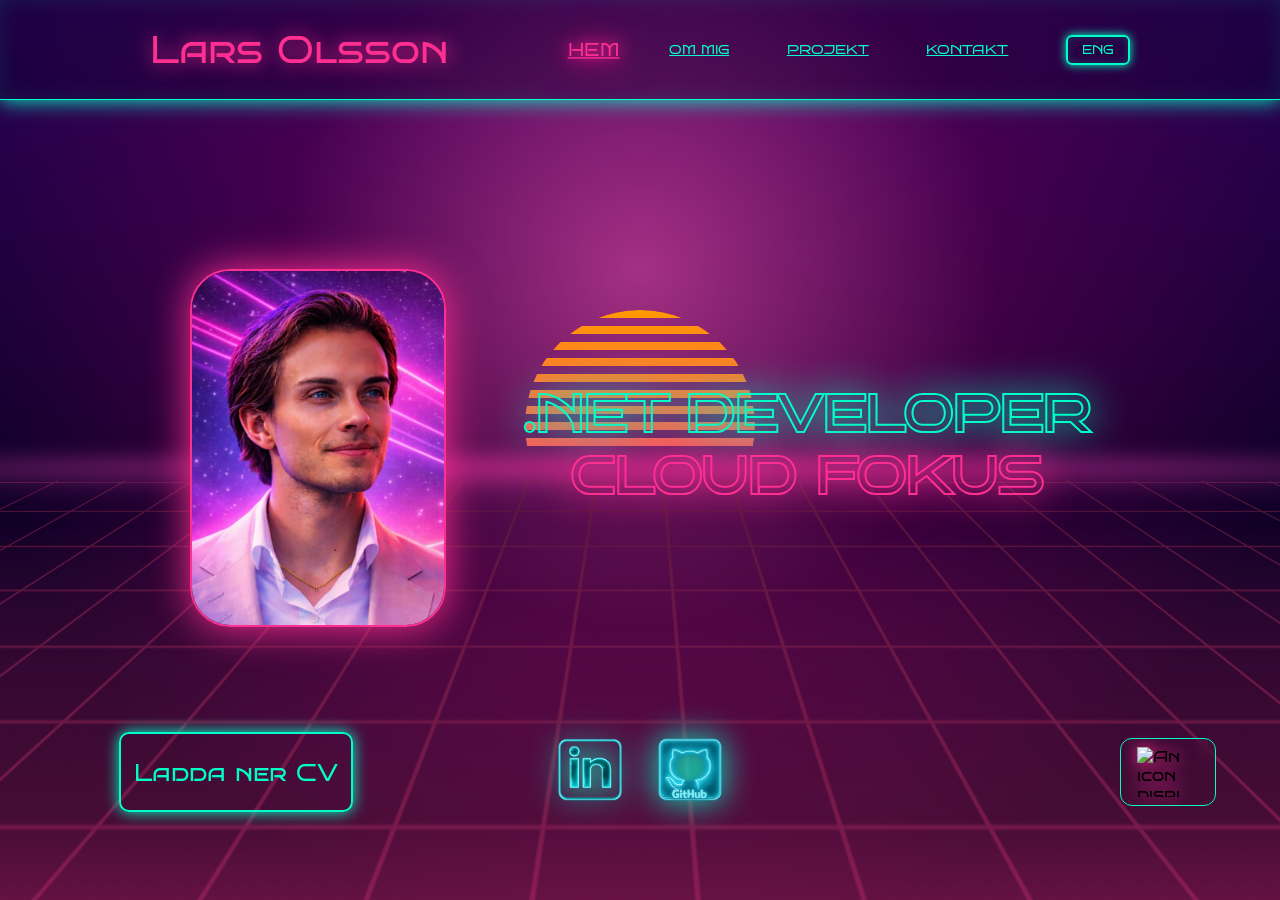
<file: index.html>
<!DOCTYPE html>
<html lang="sv">
<head>
    <meta charset="UTF-8" />
    <meta name="viewport" content="width=device-width, initial-scale=1.0">
    <meta property="og:title" content="Webportfolio - Lars Olsson" />
    <meta property="og:description" content="Utforska mina projekt byggda med HTML, CSS och JavaScript" />
    <meta property="og:image" content="https://larso-bit.github.io/WebbPortfolio/Images/WebPortfolio.png" />
    <meta property="og:url" content="https://larso-bit.github.io/WebbPortfolio/" />
    <title>Webportfolio</title>
    <link rel="stylesheet" href="css/main.css" />
    <link rel="stylesheet" href="css/topbar.css">
</head>
<body>
    <div id="bg"></div>
    <div id="navbar-container"></div>
    <section id="mid-section">
        <aside id="left-aside">
          
        </aside>
        <section id="hero-wrapper">
            <div id="hero">
                <div id="portrait">
                    <img src="Images/portrait.jpg" id="img-self-portrait" alt="Self portatrit of author in synthwave theme">
                </div>

                <div id="education">
                    <p id="education1">.NET DEVELOPER</p>
                    <p class="eng" id="education2">CLOUD FOCUS</p>
                    <p class="sv" id="education2">CLOUD FOKUS</p>
                </div>
            </div>
        </section>
        <aside id="right-aside">

        </aside>
    </section>
   
    <div class="scene">
        <div class="sky">
            <div class="sun">
            <div class="sun-lines"></div>
        </div>
        </div>
        <div class="ground"></div>
    </div>
    <footer>
        <div id="footer-left">
            <a href="CV Lars Olsson.pdf" download=><button class="footer-buttons">
                <span class="sv">Ladda ner CV</span>
                <span class="eng">Download CV</span>
            </button></a>
        </div>
        <div id="footer-center">
             <div class="social-media-footer">
                <a href="https://www.linkedin.com/in/lars-olsson-4335a817a/" target="_blank" aria-label="linkdn">
                    <img src="Images/linkdn.png" class="social-media-img" alt="bildlänk till linkdn">
                </a>
                <a href="https://github.com/LarsO-bit" target="_blank" aria-label="GitHub">
                    <img src="Images/github.png" class="social-media-img" alt="bildlänk till GitHub">
                </a>
            </div>
        </div>
        <div id="footer-right">
            <div class="weather-widget">
                <img id="weather-icon" alt="An icon displaying the current weather in Gothenburg">
                <div class="weather-info">
                    <p id="weather-temp"></p>
                    <p id="weather-city"></p>
                </div>
            </div>
        </div>
    </footer>
    <script src="scripts/config.js"></script>
    <script src="scripts/navbar.js"></script>
    <script src="scripts/background.js"></script>
    <script src="scripts/weather.js"></script>
</body>

</html>
</file>
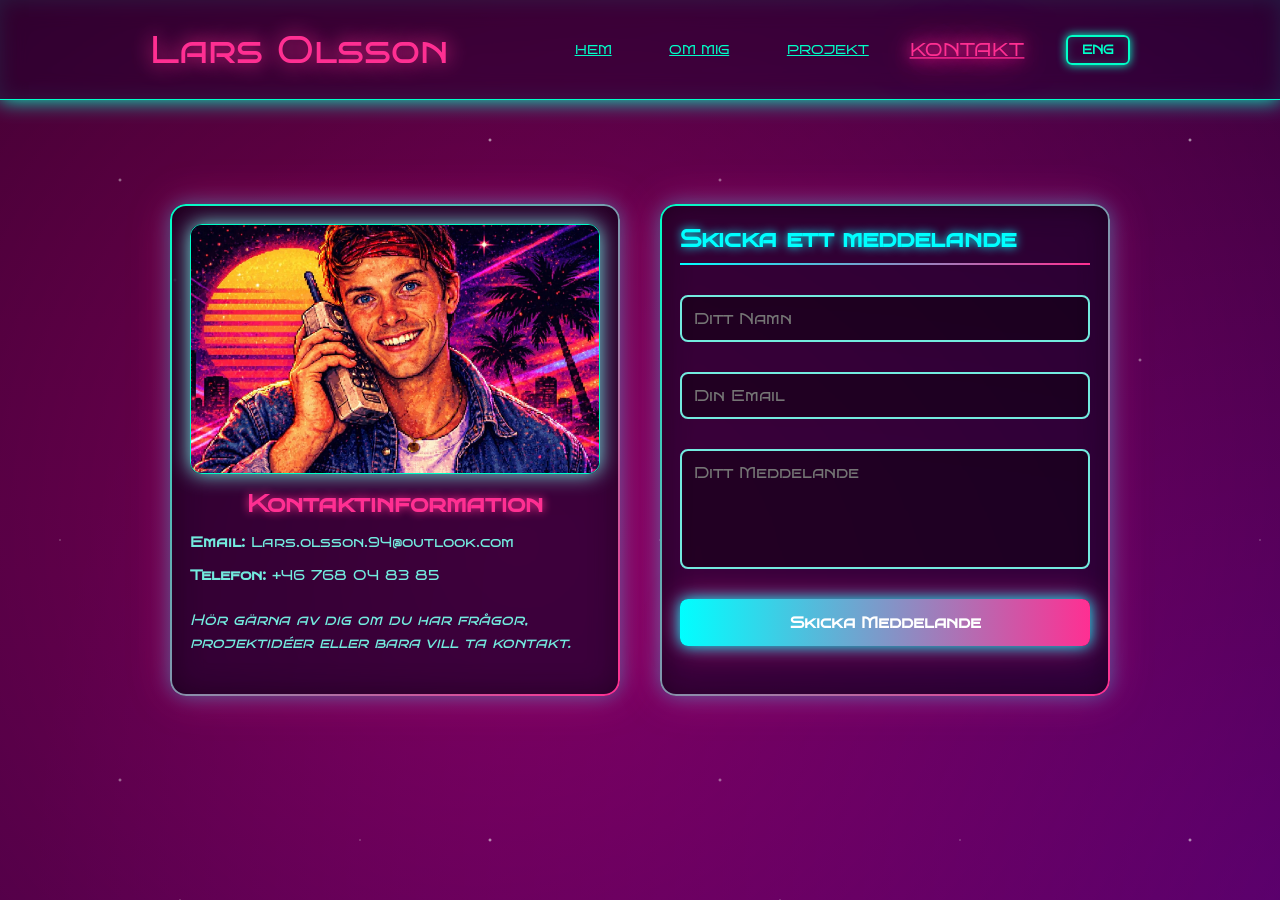
<file: html/Contact.html>
<!DOCTYPE html>
<html lang="sv">
<head>
    <meta charset="UTF-8">
    <meta name="viewport" content="width=device-width, initial-scale=1.0">
    <title>Contact</title>

    <link rel="stylesheet" href="../css/background.css">
    <link rel="stylesheet" href="../css/contact.css">
    <link rel="stylesheet" href="../css/topbar.css">
    <link rel="stylesheet" href="../css/mouse.css">
</head>
<body>
<div id="navbar-container"></div>
<div class="background"></div>
<main class="contact-container">
    <h1 class="eng" id="media-eng-h1">Contact Me</h1>
    <h1 class="sv" id="media-sv-h1">Kontakta Mig</h1>
    <div class="wrapper">
        <div class="contact-info">
            <img src="../Images/ContactMe.jpg" alt="Portrait" class="contact-img">
            <h2 class="eng">Contact Info</h2>
            <h2 class="sv">Kontaktinformation</h2>
            <p><strong>Email:</strong> Lars.olsson.94@outlook.com</p>
            <p><strong class="eng">Phone:</strong><strong class="sv">Telefon:</strong> +46 768 04 83 85</p>
            <p class="contact-text eng">
                Feel free to reach out if you have any questions,
                project ideas, or just want to connect.
            </p>
            <p class="contact-text sv">
                Hör gärna av dig om du har frågor,
                projektidéer eller bara vill ta kontakt.
            </p>
        </div>
        <form method="POST" id="form" class="contact">
            <div class="contact-left-title">
                <h2 class="eng">Get in touch</h2>
                <h2 class="sv">Skicka ett meddelande</h2>
                <hr>
            </div>
            <input type="hidden" name="access_key" value="591feca6-6e33-47cf-bdab-e766f9f9cf0a">
            <input type="hidden" name="subject" value="New Submission from Web3Forms">

            <input type="checkbox" name="botcheck" style="display:none;">
            
            <input class="contacts-inputs" type="text" name="name" id="input-name" placeholder="Ditt Namn" required>
            <input class="contacts-inputs" type="email" name="email" id="input-email" placeholder="Din Email" required>
            <textarea class="contacts-inputs" name="message" id="input-message" placeholder="Ditt Meddelande" required></textarea>


            <button type="submit">
                <span class="eng">Send Message</span>
                <span class="sv">Skicka Meddelande</span>
            </button>

            <div id="result"></div>
        </form>
    </div>
</main>
<script src="../scripts/config.js"></script>
<script src="../scripts/navbar.js"></script>
<script src="../scripts/validation.js"></script>

</body>
</html>
</file>
<file: css/main.css>
:root {
  --sun-orange: rgb(255, 154, 0);
  --sun-pink: rgb(255, 47, 146);

  --sky-top: rgb(43, 0, 87);
  --sky-mid: rgb(18, 0, 43);
  --sky-bottom: rgb(7, 0, 18);

  --grid: rgb(95, 24, 58);
  --horizon-glow: rgb(247, 35, 138);

  --ground-offset: 0px;
}

* {
  margin: 0;
  padding: 0;
  box-sizing: border-box;
}

html, body {
  height: 100%;
}

body{
  min-height: 100dvh;
  overflow-x: hidden;

background:none
}

#bg {
  position: fixed;
  inset: 0;
  z-index: -10;

  background:
    radial-gradient(
      circle at center 30%,
      rgba(255, 80, 180, 0.6) 0%,
      rgba(120, 0, 90, 0.4) 40%,
      rgba(0, 0, 0, 0) 75%
    ),
    linear-gradient(
      to top,
      var(--sky-bottom) 0%,
      var(--sky-mid) 50%,
      var(--sky-top) 100%
    );

  background-size: cover;
  background-repeat: no-repeat;
}


@font-face {
  font-family: "SyntFont";
  src: url("../Fonts/BungeeShade-Regular.ttf") format("truetype");
  font-weight: normal;
  font-style: normal;
}

@font-face {
  font-family: "SyntFontType2";
  src: url("../Fonts/BrunoAceSC-Regular.ttf") format("truetype");
  font-weight: bolder;
  font-style: normal;
}

*{
  font-family: "SyntFontType2", sans-serif; 
}

caption{
  color: var(--aqua);
}

.scene {
  z-index: 0;
  position: fixed;       
  top: 0;               
  left: 0;                  
  width: 100%;
  height: 100vh;                      
  display: flex;
  align-items: flex-end;
  justify-content: center;
  overflow: hidden;
  pointer-events: none;
}

.sun {
  position: relative;
  top: 10vh;
  width: clamp(200px, 18vw, 420px);
  aspect-ratio: 1 / 1;
  border-radius: 50%;
  background: linear-gradient(var(--sun-orange), var(--sun-pink));
  overflow: hidden;
  box-shadow:
  0 0 40px var(--sun-pink),
  0 0 120px var(--sun-pink);
  
  mask-image: repeating-linear-gradient(
    to bottom,
    black 0px,
    black 8px,
    transparent 8px,
    transparent 16px
  );
}

.sky {
  z-index: 1;
  position: absolute;
  top: 0;
  width: 100%;
  height: 50vh;

  display: flex;
  justify-content: center;
  align-items: flex-end;

  overflow: hidden; 
}

.ground {
display: flex;
justify-content: center;
position: relative;
width: 100%;
height: 50vh;
transform-origin: top center;
transform: perspective(700px) rotateX(70deg) translateY(80px);
opacity: 0.8;

background:
    linear-gradient(
    to top,
    rgba(255, 47, 146, 0.7) 0%,
    rgba(255, 47, 146, 0.3) 20%,
    rgba(0, 0, 0, 0) 80%
    ),

    
    repeating-linear-gradient(
    to bottom,
    var(--grid) 0px,
    var(--grid) 2px,
    transparent 2px,
    transparent 60px
    ),

    
    repeating-linear-gradient(
    to right,
    var(--grid) 0px,
    var(--grid) 2px,
    transparent 2px,
    transparent 60px
    );

background-position:
    0 0,
    0 var(--ground-offset), 
    0 0;

background-size:
    100% 100%,
    100% 60px,
    60px 100%;
}

.ground::before {
content: "";

position: absolute;
top: -80px;
width: 180%;
height: 100px;

background: radial-gradient(
    ellipse at center,
    var(--horizon-glow) 0%,
    rgba(255, 77, 196, 0.4) 30%,
    rgba(0, 0, 0, 0)70%
    );                                                                                                                                                       

border-radius: 50%;
filter: blur(25px);
pointer-events: none;
}

#mid-section{
  position: fixed;
  width: 100%;
  height: 100%;
  display: flex;
  align-items: center;
  justify-content: space-between;
  padding: 0 clamp(20px, 5vw, 100px);
  z-index: 2;
}

#hero-wrapper{
  display: flex;
  justify-content: center;
}

#hero{
  display: flex;
  flex-wrap: wrap;
  align-items: center;
  gap: clamp(30px, 6vw, 100px);
}

#img-self-portrait{
  max-width: 260px;
  width: 20vw;
  min-width: 120px;
  border-radius: 40px;
  box-shadow: 0 0 40px var(--pink);
  border: double 2px var(--pink);
}

#education{
  display: flex;
  flex-direction: column;
  align-items: center;
  justify-content: center;
  font-size: clamp(12px, 4vw, 70px);
  font-weight: 900;
  margin-bottom: 10px;

  -webkit-background-clip: text;
  background-clip: text;
  color: transparent;
}

#education1 {
  -webkit-text-stroke: 2px var(--aqua);
  text-shadow: 0 0 40px var(--aqua);
}

#education2 {  
  -webkit-text-stroke: 2px var(--pink);
  text-shadow: 0 0 40px var(--pink);
}

#mid-aside{
  position: relative;
  width: 25%;
  display: flex;
  justify-content: flex-end;
  align-items: center;
}

#right-aside{
  display: flex;
  flex-direction: column;
  align-items: center;
}

footer{
  position: fixed;
  width: 100%;
  height: 100px;
  bottom: 80px;
  display: grid;
  grid-template-columns: 1fr auto 1fr;
  align-items: center;
  z-index: 5;
  padding: 0 clamp(20px,5vw,100px);
}

.footer-center{
  position: relative;
  display: flex;
  align-items: center;
  justify-content: center;
}

.footer-center{
  justify-self: center;
}

#footer-left{
  justify-self: start;
  margin-left: 55px;
}

#footer-right{
  justify-self: end;
}

.social-media-img {
  width: clamp(50px,6vw,100px);
  filter: drop-shadow(0 0 1rem var(--aqua));
  transition: 0.5s ease-in-out;
}

.social-media-img:hover {
  transform: scale(1.5);
  filter: drop-shadow(0 0 1rem var(--aqua));
}

.footer-buttons{
  height: 80px; 
  border-radius: 10px;
  padding: 0 clamp(10px, 1vw, 20px);
  z-index: 2;
  border: 2px solid var(--aqua);
  background: transparent;
  color: var(--aqua);
  font-size: 24px;
  cursor: pointer;
  box-shadow: 0 0 15px var(--aqua);
  transition: 0.3s;
}

.weather-widget{
  display:flex;
  align-items:center;
  gap:12px;
  padding:8px 16px;
  border-radius:12px;
  backdrop-filter: blur(6px);
  border:1px solid var(--aqua);
  box-shadow:
  0 0 10px var(--aqua),
}

#weather-icon{
  width:50px;
  height:50px;
  filter: drop-shadow(0 0 8px var(--pink));
}

.weather-info{
  display:flex;
  flex-direction:column;
  line-height:1.1;
}

#weather-temp{
  font-size:22px;
  color:var(--aqua);
  text-shadow:0 0 10px var(--aqua);
}

#weather-city{
  font-size:14px;
  color:var(--pink);
  text-shadow:0 0 8px var(--pink);
}

.footer-buttons:hover{
  background: var(--aqua-trans);
  box-shadow: 0 0 55px var(--aqua);
}

.social-media-footer{
  display: flex;
}

.social-media-img{
  width: 100px;
}

@media (max-width: 1024px) {

#mid-section{
  position: relative;
  min-height: auto;

  flex-direction: column;
  justify-content: flex-start;
  gap: 40px;

  padding: 100px 20px 0px 20px;
}

#img-self-portrait {
  max-width: 45vh;
  width: 20vh;
}

footer {
  position: relative;
  bottom: auto;
  margin-top: -100px;
  display: flex;
  flex-direction: column;
  align-items: center;
  gap: 20px;
  width: 100%;
}

#right-aside{
  display: none;
}

.social-media-footer{
  display: flex;
}

.scene {
  position: fixed;
  height: 100dvh;
  pointer-events: none;
}

.ground{
  transform: perspective(500px) rotateX(65deg) translateY(40px);
}

.sky{
  height: 50%;
  overflow: hidden;
}

.sun{
  width: clamp(180px, 55vw, 300px);
  aspect-ratio: 1 / 1;   
  transform: translateY(80px);
}

#hero{
  flex-direction: column;
  gap: 30px;
  text-align: center;
  margin-bottom: 0px;
}

#education{
  font-size: 36px;
}

#right-aside{
  flex-direction: row;
  gap: 20px;
}

#footer-left,
#footer-center,
#footer-right{
  margin: 0;
  display:flex;
  justify-content:center;
}

.footer-buttons{
  width: 100%;
  justify-content: center;
  z-index: 2;
  border: 2px solid var(--aqua);
  background: transparent;
  color: var(--aqua);
  font-size: calc(4px + 2vw);
  cursor: pointer;
  box-shadow: 0 0 15px var(--aqua);
  transition: 0.3s;
}

#weather-data{
  display:flex;
  justify-content:center;
  width:100%;
}

}

@media (max-width: 1024px) and (orientation: landscape) {

 .scene {
    overflow: hidden;
    height: 100dvh;
    flex-direction: column;
  }

  .sky {
    position: relative;
    height: 50vh;
    flex-shrink: 0;
  }

.ground {
  position: absolute;
  left: 0;
  width: 100%;
  height: 50%;
  bottom: -30%;
  transform-origin: top center;
  transform: perspective(700px) rotateX(70deg);

}

  #mid-section {
    position: fixed;
    height: 100vh;
    padding: 80px 20px 0px 20px;
    flex-direction: row;
    justify-content: center;
    align-items: center;
    gap: 40px;
  }

  #hero {
    flex-direction: row;
    align-items: center;
    justify-content: center;
    gap: 30px;
    margin-bottom: 0;
  }

  #img-self-portrait {
    max-width: 18vh;
    width: 18vh;
  }

  #education {
    font-size: 20px;
  }

  footer {
    position: fixed;
    bottom: 0;
    height: auto;
    padding: 5px 20px;
    flex-direction: row;
    justify-content: space-between;
    width: 100%;
    margin-top: 0;
  }

  #footer-left,
  #footer-center,
  #footer-right {
    margin: 0;
    display: flex;
    justify-content: center;
  }

  .footer-buttons {
    height: 50px;
    font-size: 14px;
  }

  .social-media-img {
    width: 50px;
  }

  .weather-widget {
    padding: 4px 10px;
  }

  #right-aside {
    display: none;
  }
}
</file>
<file: css/topbar.css>
:root{
  --pink: rgb(255, 47, 146);
  --pink-dark: rgb(112, 23, 66);
  --aqua: rgb(0, 255, 200);
  --aqua-trans: rgb(0, 255, 200, 0.6);
  --aqua-dark: rgb(2, 85, 67);
  --shadow-pink-trans: rgb(255, 47, 146, 0.6);
  --sky-mid: rgb(18, 0, 43);
}

@font-face {
  font-family:"SyntFont";
  src: url("../Fonts/BungeeShade-Regular.ttf") format("truetype");
}

@font-face {
  font-family:"SyntFontType2";
  src: url("../Fonts/BrunoAceSC-Regular.ttf") format("truetype");
}

*{
  font-family: "SyntFontType2", sans-serif; 
}

caption{
  color: var(--aqua);
}

#menu-toggle{
  display: none;
  font-size: 40px;
  color: var(--aqua);
  cursor: pointer;
}


#top-bar{
  position: fixed;
  top: 0;
  width: 100%;
  height: 100px;
  display: flex;
  justify-content: space-between;
  align-items: center;
  padding: 0 150px;
  z-index: 1000;
   background: rgba(10, 0, 40, 0.35);
  backdrop-filter: blur(12px);
  -webkit-backdrop-filter: blur(12px);

  border-bottom: 1px solid var(--aqua);

  box-shadow:
    0 0 20px var(--aqua),
    inset 0 0 20px rgba(0, 255, 200, 0.1);
}

.logo{
  color: var(--pink);
  font-size: 3vw;
  text-decoration: none;
  text-shadow:0 0 20px var(--pink);
}

#right-top{
  display: flex;
  align-items: center;
  gap: 4.5vw;
}

.a-topbar{
  display: inline-block;
  color: var(--aqua);
  font-size: 1vw;
  transition: transform 0.3s ease, color 0.3s ease, text-shadow 0.3s ease;
}

.a-topbar:hover{
  color: var(--pink);
  text-shadow: 0 0 8px var(--pink);
  transform: scale(1.4);
}

.a-topbar.active{

  color: var(--pink);

  text-shadow:
  0 0 10px var(--pink),
  0 0 20px var(--pink),
  0 0 40px var(--pink);

  transform: scale(1.4);
}

#lang-toggle{

  background: transparent;
  border: 2px solid var(--aqua);
  color: var(--aqua);
  padding: 6px 14px;
  font-size: 0.9vw;
  cursor: pointer;
  border-radius: 6px;
  transition: all 0.3s ease;
  box-shadow:
  0 0 10px var(--aqua),
  inset 0 0 10px rgba(0,255,200,0.2);
}

#lang-toggle:hover{

  color: var(--pink);
  border-color: var(--pink);
  box-shadow:
  0 0 15px var(--pink),
  inset 0 0 10px rgba(255,47,146,0.3);
  transform: scale(1.1);
}

.eng{
  display:none;
}

.sv{
  display:inline;
}

body.eng-active .eng{
  display:inline;
}

body.eng-active .sv{
  display:none;
}

@media (max-width: 1024px){
#menu-toggle{
  display: block;
}

#top-bar{
  height: 80px;
  padding: 0 20px;
}

#right-top.active{
  transform: translateY(0);
}

.logo{
    font-size: 6vw; 
    white-space: nowrap;
  }

   .a-topbar{
    font-size: 18px;
  }

 #lang-toggle{
    font-size: 16px;
  }

  #right-top{
  position: absolute;
  top: 80px;
  right: 0;
  width: 100%;

  background: rgba(10,0,40,0.6);
  backdrop-filter: blur(10px);

  border-top: 2px solid var(--aqua);

  box-shadow:
  0 0 20px var(--aqua),
  inset 0 0 20px rgba(0,255,200,0.2);

  display: flex;
  flex-direction: column;
  align-items: center;
  gap: 25px;
  padding: 40px 0;
  transform: translateY(-200%);
  transition: transform 0.4s ease;
}
}
</file>
<file: css/background.css>
:root {
  --sun-pink: rgb(255, 47, 146);
  --sun-orange: rgb(207, 89, 59);
  --sky-bottom: rgb(76, 23, 129);
  --sky-mid: rgb(50, 16, 97);
  --sky-top: rgb(7, 0, 18);
  --aqua-light: rgb(115, 235, 223);
  --aqua: rgb(0, 255, 200);
  --glass:rgba(255,255,255,0.05);
  --chrome-trans: linear-gradient(
  to bottom,
  rgb(245, 245, 245, 0.7) 0%,
  rgb(207, 207, 207, 0.7) 20%,
  rgb(255, 255, 255, 0.7) 40%,
  rgb(153, 153, 153, 0.7) 60%,
  rgb(234, 234, 234, 0.7) 80%,
  rgb(122, 122, 122, 0.7) 100%
);
 --chrome: linear-gradient(
  to bottom,
  rgb(245, 245, 245) 0%,
  rgb(207, 207, 207) 20%,
  rgb(255, 255, 255) 40%,
  rgb(153, 153, 153) 60%,
  rgb(234, 234, 234) 80%,
  rgb(122, 122, 122) 100%
);
}

*{
    margin:0;
    padding:0;
    box-sizing:border-box;
}

.eng{
  display: none;
}

.sv{
  display: none;
}

body{
  z-index: 0;
  min-height:100vh;
  background:
    radial-gradient(circle at 20% 30%, rgba(255, 0, 150, 0.45), transparent 70%),
    radial-gradient(circle at 50% 50%, rgba(120, 0, 255, 0.25), transparent 80%),
    linear-gradient(
      to top,
      var(--sky-bottom),
      var(--sky-mid),
      var(--sky-top)
    );

  background-size: 200% 200%;
  animation: backgroundMovement 20s ease-in-out infinite;
}

@keyframes backgroundMovement{
  0%{background-position:50% 0%, 100% 100%, 0% 50%;}
  50%{background-position:100% 50%, 0% 50%, 50% 50%;}
  100%{background-position:50% 0%, 100% 100%, 0% 0%;}
}

body::before{
  content:"";
  position:fixed;
  inset:0;
  z-index:-1;

  background-image:
    radial-gradient(2px 2px at 20% 30%, white, transparent),
    radial-gradient(2px 2px at 40% 70%, white, transparent),
    radial-gradient(1px 1px at 10% 90%, white, transparent),
    radial-gradient(2px 2px at 80% 10%, white, transparent),
    radial-gradient(1px 1px at 60% 40%, white, transparent),
    radial-gradient(2px 2px at 90% 60%, white, transparent),
    radial-gradient(1px 1px at 30% 50%, white, transparent);

  background-repeat: repeat;
  background-size: 600px 600px;

  opacity:0.6;
}   
body::before{
  filter: saturate(1.3) contrast(1.2);
}

body::after{
  content:"";
  position:fixed;
  inset:0;
  z-index:-1;

  background-image:
    radial-gradient(2px 2px at 25% 40%, white, transparent),
    radial-gradient(2px 2px at 70% 20%, white, transparent),
    radial-gradient(2px 2px at 50% 80%, white, transparent),
    radial-gradient(1px 1px at 85% 65%, white, transparent);

  background-repeat: repeat;
  background-size: 700px 700px;

  animation: twinkle 4s infinite alternate;

  opacity:0.8;
}

@keyframes twinkle{
  from{
    opacity:0.2;
  }
  to{
    opacity:0.9;
  }
}

@media (max-width: 1024px){
  body{
    animation: none;
    background-size: 100% 100%;
  }
}
</file>
<file: css/contact.css>
*{
    padding: 0;
    margin: 0;
    box-sizing: border-box;
}

main{
    display: flex;
    flex-direction: column;
}

.contact-container{
    min-height: 100vh;
    display: flex;
    justify-content: center;
    align-items: center;
}

.wrapper{
    display: flex;
    gap: 40px;
    align-items: stretch;
}

.contact-info::before{
    content: "";
    position: absolute;
    inset: 0;
    padding: 2px;
    border-radius: 16px;

    background: linear-gradient(
        135deg,
        var(--aqua),
        var(--sun-pink)
    );

    -webkit-mask:
        linear-gradient(#000 0 0) content-box,
        linear-gradient(#000 0 0);
    mask-composite: exclude;
    pointer-events: none;
}

.contact-img{
    width: 100%;
    max-height: 250px;
    object-fit: cover;
    object-position:top;
    border-radius: 12px;
    border: 1px solid var(--aqua);
    box-shadow: 0 0 20px var(--aqua-light);
}

.contact-info h2{
    color: var(--sun-pink);
    text-shadow: 0 0 10px var(--sun-pink);
    text-align: center;
}

.contact-info p{
    color: var(--aqua-light);
    font-size: 0.95rem;
}

.contact-text{
    margin-top: 10px;
    font-style: italic;
    line-height: 1.5;
}

.contact-info,
.contact {
    padding: 20px;
    background: rgba(10,0,30,0.55);
    border-radius: 18px;
    backdrop-filter: blur(15px);
    box-shadow:
        0 0 20px rgba(0,255,255,0.35),
        0 0 40px rgba(255,47,146,0.35),
        inset 0 0 30px rgba(0,0,0,0.4);
    position: relative;
}

.contact-info {
    width: 450px;
    display: flex;
    flex-direction: column;
    gap: 15px;
}

.contact {
    width: 450px;
    display: flex;
    flex-direction: column;
    gap: 30px;
}

.contact::before{
    content: "";
    position: absolute;
    inset: 0;
    padding: 2px;
    border-radius: 16px;

    background: linear-gradient(
        135deg,
        var(--aqua),
        var(--sun-pink)
    );

    -webkit-mask:
        linear-gradient(#000 0 0) content-box,
        linear-gradient(#000 0 0);
    mask-composite: exclude;
    pointer-events: none;
}

.contacts-inputs{
    width: 100%;
    padding: 12px;
    background: rgba(0,0,0,0.4);
    border: 2px solid var(--aqua-light);
    border-radius: 8px;
    color: white;
    font-size: 16px;
    outline: none;
    transition: 0.3s;
}

.contacts-inputs:focus{
    border-color: #00ffff;

    box-shadow:
        0 0 10px var(--aqua),
        0 0 20px var(--sun-pink);
}

textarea{
    resize: none;
    height: 120px;
}

button{
    padding: 14px;
    border: none;
    border-radius: 8px;
    background: linear-gradient(
        90deg,
        #00ffff,
        #ff2f92
    );

    color: white;
    font-size: 16px;
    font-weight: bold;
    cursor: pointer;

    box-shadow:
        0 0 15px #00ffff,
        0 0 30px rgba(255,47,146,0.6);
    transition: 0.3s;
}

button:hover{
    transform: translateY(-2px);
    box-shadow:
        0 0 25px var(--aqua),
        0 0 50px var(--sun-pink);
}

.contact-left-title h2{
    color: #00ffff;
    text-shadow: 0 0 10px #00ffff;
}

.contact-left-title hr{
    border: none;
    height: 2px;

    background: linear-gradient(
        to right,
        #00ffff,
        #ff2f92
    );

    margin-top: 10px;
}

#media-eng-h1,
#media-sv-h1 {
    display: none;
}

@media(max-width:1024px){

h1{
  font-size: 8vw;
  padding: 100px 0;
  display: flex;
  text-align: center;
  color: var(--sun-pink);
  margin-bottom: 20px;
  text-decoration: underline;
  text-shadow:
    0 0 10px var(--sun-pink),
    0 0 30px var(--sun-pink);
}

#media-sv-h1 {
    display: flex;
}

body.eng-active #media-sv-h1 {
    display: none;
}

body.eng-active #media-eng-h1 {
    display: flex;
}

.wrapper{
    display: flex;
    flex-direction: column;
    justify-content: center;
    align-items: center;
    gap: 40px;
}

.contact-img{
    max-height: 250px;
    object-fit: contain;
    object-position:top;
    border-radius: 12px;
    border: 1px solid var(--aqua);
    box-shadow: 0 0 20px var(--aqua-light);
}

.contact{
    width:90%;
    padding:30px;
}
.contact-wrapper{
        flex-direction: column;
        align-items: center;
}

.contact,
.contact-info{
    width: 90%;
}
}
</file>
<file: css/mouse.css>
body{
    caret-color: aqua;
}

.circle{
    height: 20px;
    width: 20px;
    border-radius: 50%;
    position: absolute;
    pointer-events: none;
    mix-blend-mode: screen;
}
</file>
